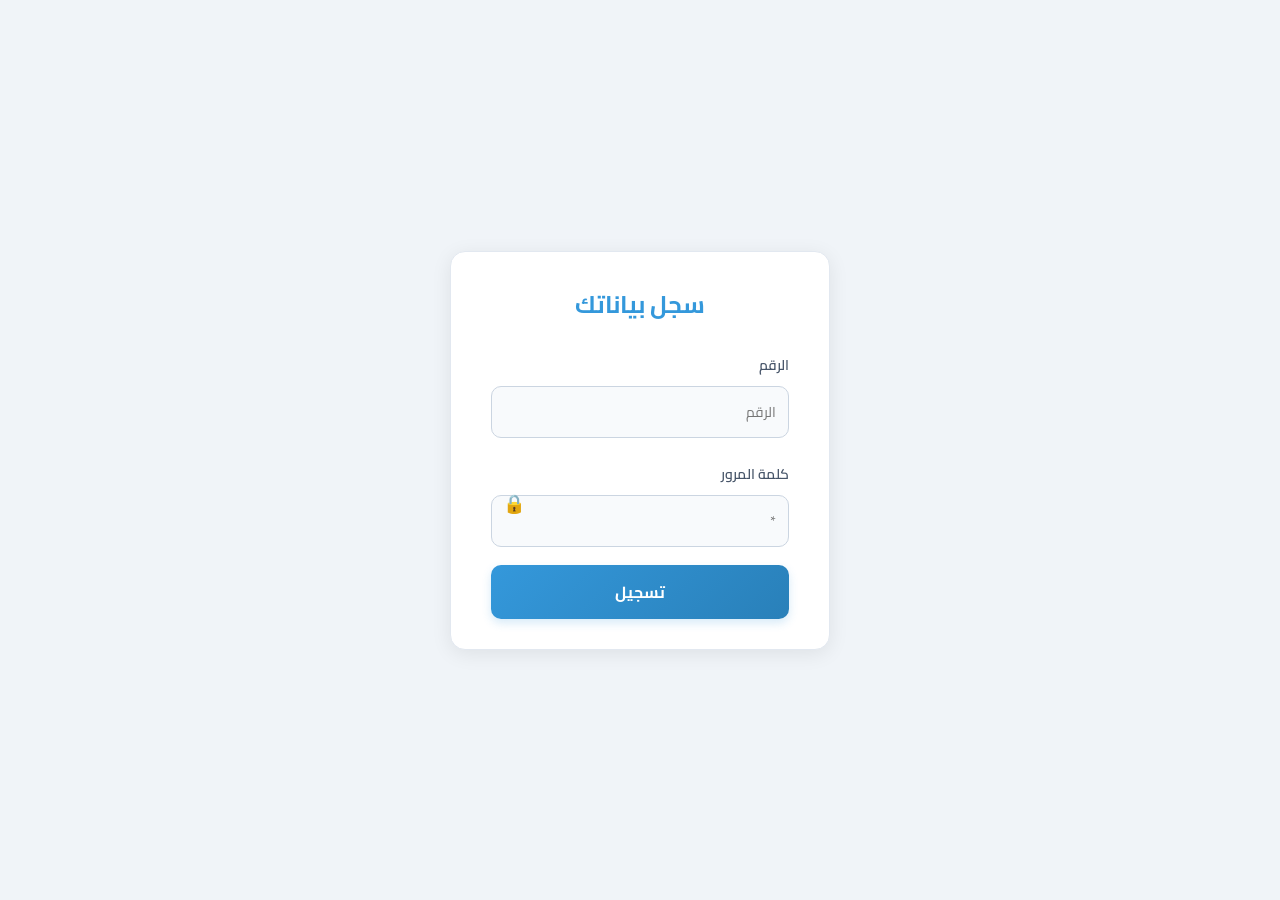
<file: index.html>
<!DOCTYPE html>
<html lang="ar" dir="rtl">
  <head>
    <meta charset="UTF-8" />
    <meta name="viewport" content="width=device-width, initial-scale=1.0" />
    <title>تسجيل الدخول - منصة نور</title>
    <link rel="stylesheet" href="login.css">
  </head>
  <body>
    <form action="index1.html" method="get">
      <div class="box-form">
        <h2>سجل بياناتك</h2>

        <div class="mb-3">
          <label class="form-label">الرقم</label>
          <input
            type="text"
            class="form-control"
            name="number"
            placeholder="الرقم"
            
          />
        </div>

        <div class="mb-3">
          <label class="form-label">كلمة المرور</label>
          <div class="password-wrapper" style="position: relative; display: flex; align-items: center;">
            <input
              type="password"
              class="form-control"
              name="password"
              id="passwordInput"
              placeholder="*"
              
              style="padding-left: 45px; width: 100%;" 
            />
            <button 
              type="button" 
              id="togglePassword" 
              style="position: absolute; left: 12px; top:8px; background: none; border: none; cursor: pointer; font-size: 18px; padding: 0; margin: 0; color: #777; width: auto !important; box-shadow: none !important;"
            >
              🔒
            </button>
          </div>
        </div>

       
        <button type="submit" class="btn btn-primary">تسجيل</button>

      </div>
    </form>

    <script>
    const passwordInput = document.getElementById('passwordInput');
    const togglePassword = document.getElementById('togglePassword');

    togglePassword.addEventListener('click', function () {
        // فحص نوع الحقل الحالي وتغييره
        const type = passwordInput.getAttribute('type') === 'password' ? 'text' : 'password';
        passwordInput.setAttribute('type', type);
        
        // تغيير شكل الإيموجي تفاعلياً حسب الحالة
        this.textContent = type === 'password' ? '🔒' : '🔓';
    });
    </script>
  </body>
</html>
</file>
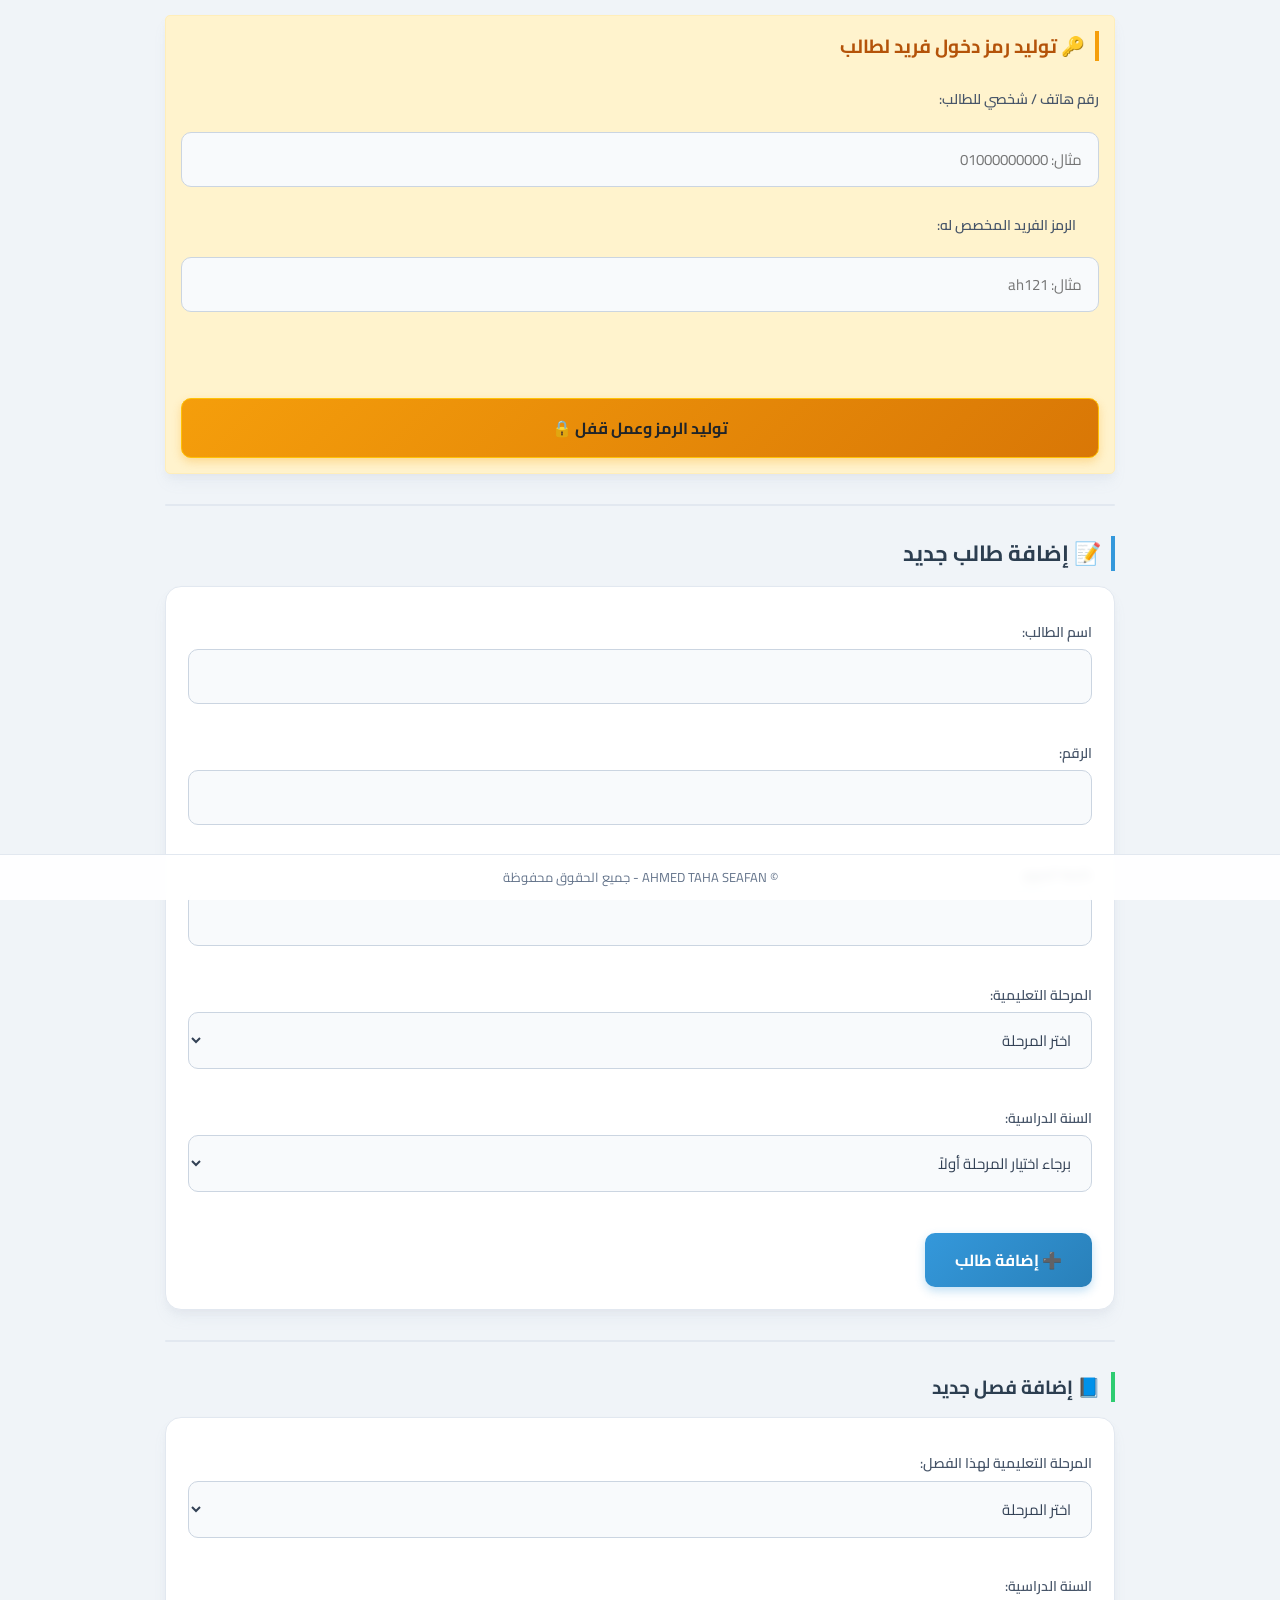
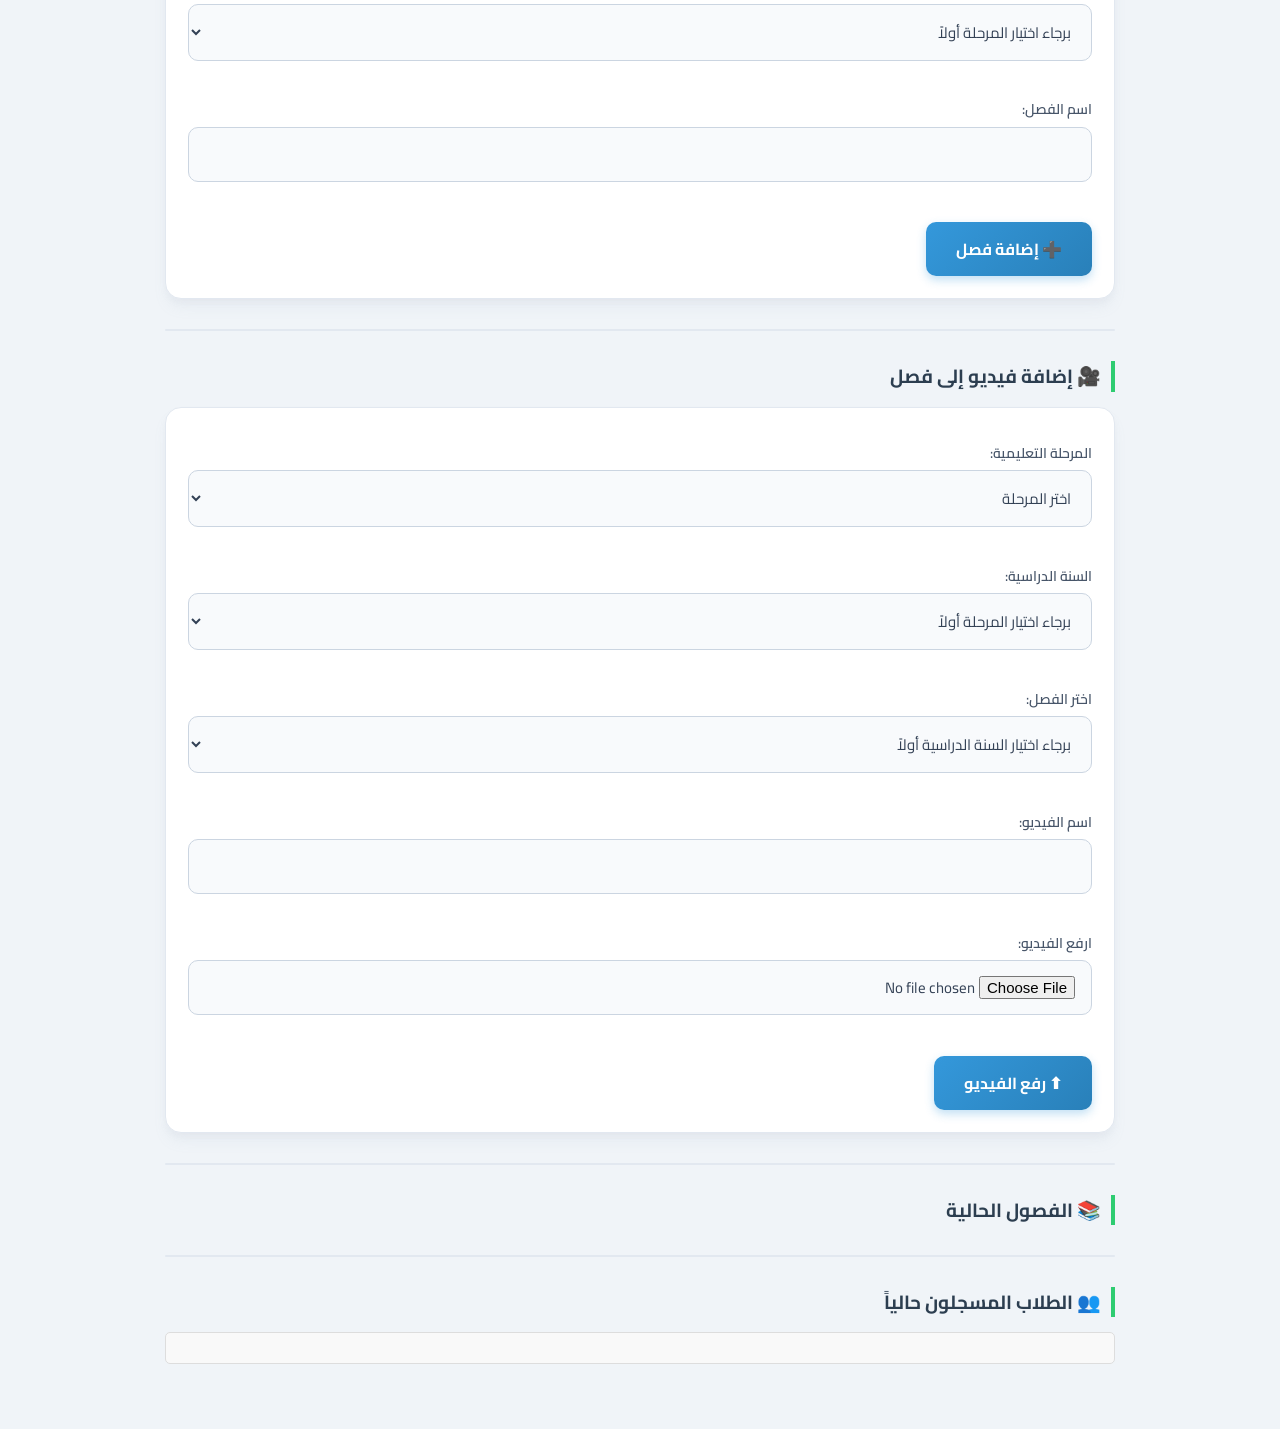
<file: dashboard.html>
<!DOCTYPE html>
<html lang="ar" dir="rtl">
<head>
    <meta charset="UTF-8">
    <title>لوحة تحكم المدرس</title>
    <meta name="viewport" content="width=device-width, initial-scale=1"> 
    <link rel="stylesheet" href="dashboard.css">
    <style>
        table { width: 100%; border-collapse: collapse; margin-top: 15px; background: #fff; }
        th, td { border: 1px solid #ccc; padding: 10px; text-align: center; }
        th { background-color: #f4f4f4; }
        .chapter, .students-list { background: #f9f9f9; padding: 15px; margin-bottom: 20px; border-radius: 5px; border: 1px solid #ddd; }
        .code-card { background: #fff3cd; border: 1px solid #ffeeba; padding: 15px; margin-bottom: 20px; border-radius: 5px; }
    </style>
</head>
<body>

<div class="dashboard">

    <div class="code-card">
        <h2>🔑 توليد رمز دخول فريد لطالب</h2>
        <form method="POST">
            <input type="hidden" name="action" value="generate_code">

            <label>رقم هاتف / شخصي للطالب:</label>
            <input type="text" name="student_number" placeholder="مثال: 01000000000" required style="margin-top=10px;"> &nbsp;&nbsp;
<br>
            <label>الرمز الفريد المخصص له:</label>
            <input type="text" name="access_code" placeholder="مثال: ah121" required> &nbsp;&nbsp;

            <button type="submit" style="background-color: #ffc107; color: #212529; border: 1px solid #ffc107; font-weight: bold;     margin-top: 30px;" >توليد الرمز وعمل قفل 🔒</button>
        </form>
    </div>

    <hr>

    <h1>📝 إضافة طالب جديد</h1>

    <form method="POST" id="addStudentForm">
        <input type="hidden" name="action" value="add_student">

        <label>اسم الطالب:</label>
        <input type="text" name="name" required><br><br>

        <label>الرقم:</label>
        <input type="text" name="number" required><br><br>

        <label>كلمة المرور:</label>
        <input type="password" name="password" required><br><br>
        
        <label for="student_stage">المرحلة التعليمية:</label>
        <select id="student_stage" class="stage-select" required>
            <option value="" disabled selected>اختر المرحلة</option>
            <option value="primary">الابتدائي</option>
            <option value="preparatory">الإعدادي</option>
            <option value="secondary">الثانوي</option>
        </select><br><br>

        <label for="student_grade">السنة الدراسية:</label>
        <select name="grade_id" id="student_grade" class="grade-select" required>
            <option value="" disabled selected>برجاء اختيار المرحلة أولاً</option>
        </select><br><br>
        
        <button type="submit">➕ إضافة طالب</button>
    </form>

    <hr>

    <h2>📘 إضافة فصل جديد</h2>

    <form method="POST" class="card-form">
        <input type="hidden" name="action" value="add_chapter">

        <label for="chapter_stage">المرحلة التعليمية لهذا الفصل:</label>
        <select id="chapter_stage" class="stage-select" required>
            <option value="" disabled selected>اختر المرحلة</option>
            <option value="primary">الابتدائي</option>
            <option value="preparatory">الإعدادي</option>
            <option value="secondary">الثانوي</option>
        </select><br><br>

        <label for="chapter_grade">السنة الدراسية:</label>
        <select name="grade_id" id="chapter_grade" class="grade-select" required>
            <option value="" disabled selected>برجاء اختيار المرحلة أولاً</option>
        </select><br><br>

        <label>اسم الفصل:</label>
        <input type="text" name="chapter_name" required><br><br>

        <button type="submit">➕ إضافة فصل</button>
    </form>

    <hr>

    <h2>🎥 إضافة فيديو إلى فصل</h2>

    <form method="POST" enctype="multipart/form-data" class="card-form">
        <input type="hidden" name="action" value="add_video">

        <label for="video_stage">المرحلة التعليمية:</label>
        <select id="video_stage" class="stage-select" required>
            <option value="" disabled selected>اختر المرحلة</option>
            <option value="primary">الابتدائي</option>
            <option value="preparatory">الإعدادي</option>
            <option value="secondary">الثانوي</option>
        </select><br><br>

        <label for="video_grade">السنة الدراسية:</label>
        <select id="video_grade" class="grade-select" required>
            <option value="" disabled selected>برجاء اختيار المرحلة أولاً</option>
        </select><br><br>

        <label>اختر الفصل:</label>
        <select name="chapter_id" id="video_chapter" required>
            <option value="" disabled selected>برجاء اختيار السنة الدراسية أولاً</option>
           
        </select><br><br>

        <label>اسم الفيديو:</label>
        <input type="text" name="video_title" required><br><br>

        <label>ارفع الفيديو:</label>
        <input type="file" name="video_file" accept="video/*" required><br><br>

        <button type="submit">⬆ رفع الفيديو</button>
    </form>

    <hr>

    <h2>📚 الفصول الحالية</h2>


    <hr>

    <h2>👥 الطلاب المسجلون حالياً</h2>
    <div class="students-list">

    </div>

</div>
<footer style="
    position: fixed;
    bottom: 0;
    left: 0;
    width: 100%;
    text-align: center;
    padding: 12px 0;
    background-color: rgba(255, 255, 255, 0.9); /* خلفية بيضاء شفافة ناعمة عشان ما تغطيش المحتوى */
    backdrop-filter: blur(5px); /* تأثير زجاجي فخم */
    font-size: 13px;
    font-family: 'Cairo', sans-serif;
    color: #64748b;
    border-top: 1px solid #e2e8f0;
    z-index: 9999; /* عشان يفضل ظاهر فوق أي عنصر في الصفحة */
    direction: rtl;
">
    © AHMED TAHA SEAFAN - جميع الحقوق محفوظة
</footer>
<script>
const gradesData = {
    primary: [
        { id: "11", name: "الصف الأول الابتدائي" },
        { id: "12", name: "الصف الثاني الابتدائي" },
        { id: "13", name: "الصف الثالث الابتدائي" },
        { id: "14", name: "الصف الرابع الابتدائي" },
        { id: "15", name: "الصف الخامس الابتدائي" },
        { id: "16", name: "الصف السادس الابتدائي" }
    ],
    preparatory: [
        { id: "1", name: "الصف الأول الإعدادي" },
        { id: "2", name: "الصف الثاني الإعدادي" },
        { id: "3", name: "الصف الثالث الإعدادي" }
    ],
    secondary: [
        { id: "21", name: "الصف الأول الثانوي" },
        { id: "22", name: "الصف الثاني الثانوي" },
        { id: "23", name: "الصف الثالث الثانوي" }
    ]
};

function setupDynamicDropdowns(stageId, gradeId) {
    const stageSelect = document.getElementById(stageId);
    const gradeSelect = document.getElementById(gradeId);

    if(stageSelect && gradeSelect) {
        stageSelect.addEventListener('change', function() {
            const selectedStage = this.value;
            gradeSelect.innerHTML = '<option value="" disabled selected>اختر السنة الدراسية</option>';
            
            if (gradesData[selectedStage]) {
                gradesData[selectedStage].forEach(function(grade) {
                    const option = document.createElement('option');
                    option.value = grade.id;
                    option.textContent = grade.name;
                    gradeSelect.appendChild(option);
                });
            }
        });
    }
}

setupDynamicDropdowns('student_stage', 'student_grade');
setupDynamicDropdowns('chapter_stage', 'chapter_grade');
setupDynamicDropdowns('video_stage', 'video_grade');

const videoGradeSelect = document.getElementById('video_grade');
const videoChapterSelect = document.getElementById('video_chapter');
const allChapterOptions = Array.from(videoChapterSelect.options);

videoGradeSelect.addEventListener('change', function() {
    const selectedGradeId = this.value;
    videoChapterSelect.innerHTML = '<option value="" disabled selected>اختر الفصل المناسب</option>';
    
    allChapterOptions.forEach(option => {
        if (option.getAttribute('data-grade') === selectedGradeId) {
            videoChapterSelect.appendChild(option.cloneNode(true));
        }
    });
});
</script>

</body>
</html>
</file>
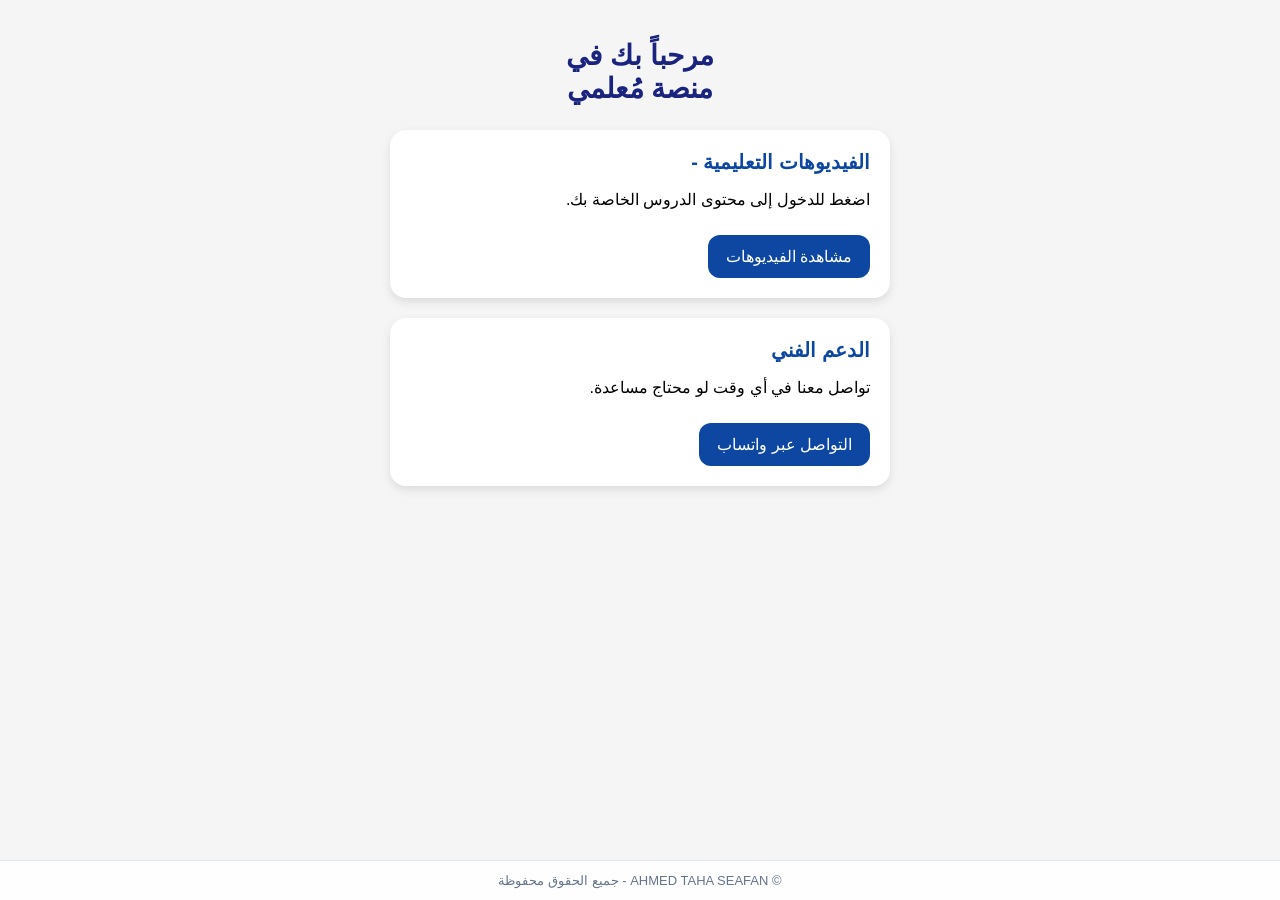
<file: index1.html>
<!DOCTYPE html>
<html lang="ar" dir="rtl">
<head>
    <meta charset="UTF-8" />
    <meta name="viewport" content="width=device-width, initial-scale=1.0" />
    <title>منصة مُعلمي</title>
    <link rel="stylesheet" href="index.css">
</head>
<body>
    <div class="container">
        <div class="header">
            <h1>مرحباً بك في <br>منصة مُعلمي</h1>
        </div>

        <div class="card">
            <div class="title">الفيديوهات التعليمية -</div>
            <p>اضغط للدخول إلى محتوى الدروس الخاصة بك.</p>
            
            <a class="btn" href="videos.html">مشاهدة الفيديوهات</a>
        </div>

        <div class="card">
            <div class="title">الدعم الفني</div>
            <p>تواصل معنا في أي وقت لو محتاج مساعدة.</p>
            <a class="btn" href="https://wa.me/201012404679" target="_blank">التواصل عبر واتساب</a> 
        </div>
    </div>
    
    <footer style="
        position: fixed;
        bottom: 0;
        left: 0;
        width: 100%;
        text-align: center;
        padding: 12px 0;
        background-color: rgba(255, 255, 255, 0.9);
        backdrop-filter: blur(5px);
        font-size: 13px;
        font-family: 'Cairo', sans-serif;
        color: #64748b;
        border-top: 1px solid #e2e8f0;
        z-index: 9999;
        direction: rtl;
    ">
        © AHMED TAHA SEAFAN - جميع الحقوق محفوظة
    </footer>
</body>
</html>
</file>
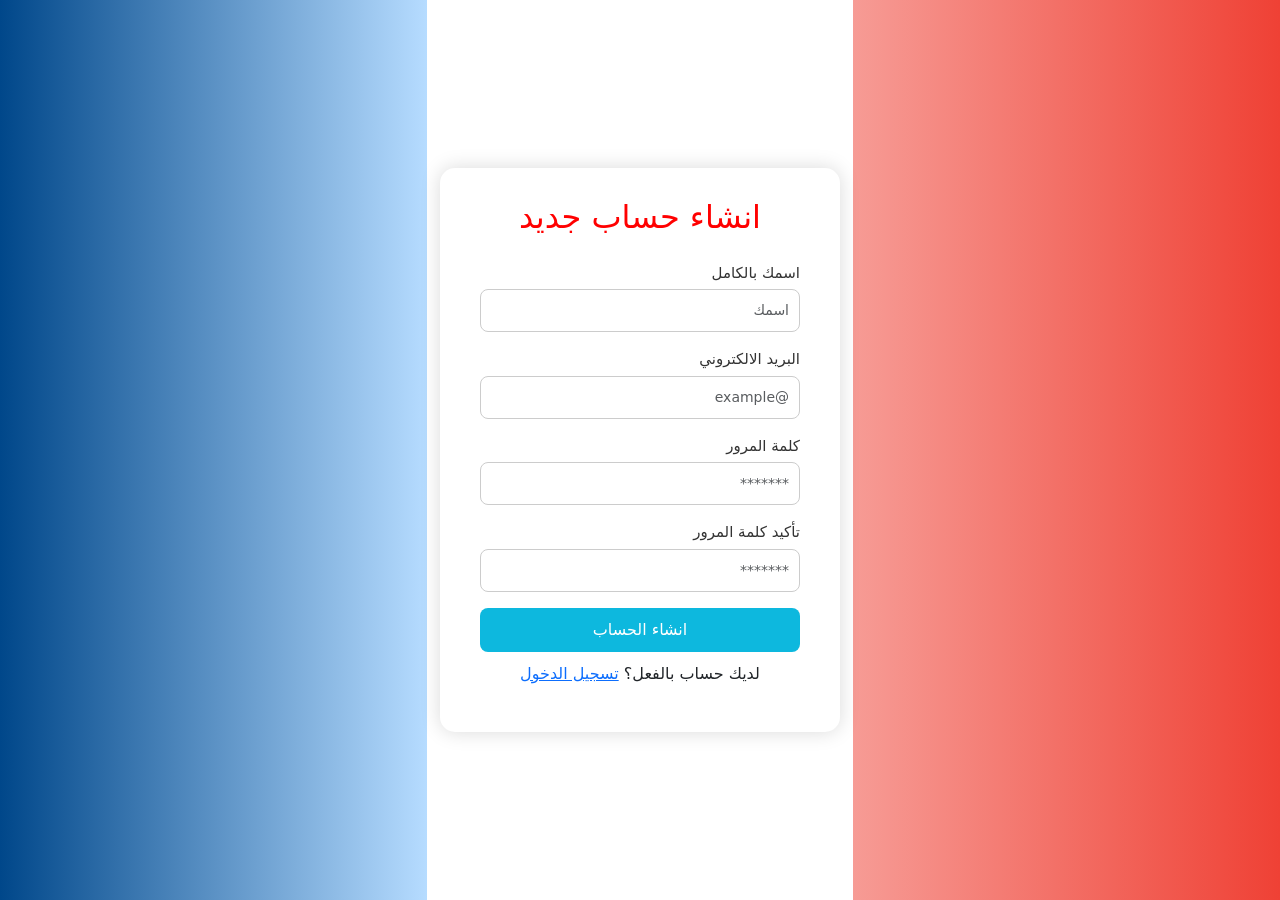
<file: signup.html>
<!DOCTYPE html>
<html lang="en">
<head>
    <meta charset="UTF-8">
    <meta name="viewport" content="width=device-width, initial-scale=1.0">
    <title>signup</title>
    <link href="https://cdn.jsdelivr.net/npm/bootstrap@5.0.2/dist/css/bootstrap.min.css" rel="stylesheet" integrity="sha384-EVSTQN3/azprG1Anm3QDgpJLIm9Nao0Yz1ztcQTwFspd3yD65VohhpuuCOmLASjC" crossorigin="anonymous">
    <link rel="stylesheet" href="signup.css">
</head>
<body>
       <form>
         
        <div class="box-form">
        <h2>انشاء حساب جديد</h2>
    <div class="mb-3">
    <label class="form-label"> اسمك بالكامل </label>
    <input type="text"  class="form-control" id="exampleInputEmail1" aria-describedby="emailHelp" placeholder="اسمك">
  </div>      
  <div class="mb-3">
    <label for="exampleInputEmail1" class="form-label">البريد الالكتروني </label>
    <input type="email" class="form-control" id="exampleInputEmail1" aria-describedby="emailHelp" placeholder="example@">
  </div>
  <div class="mb-3">
    <label for="exampleInputPassword1" class="form-label">كلمة المرور</label>
    <input type="password" class="form-control" id="exampleInputPassword1" placeholder="*******">
  </div>
   <div class="mb-3">
    <label for="exampleInputPassword1" class="form-label"> تأكيد كلمة المرور</label>
    <input type="password" class="form-control" id="exampleInputPassword1" placeholder="*******">
  </div>
  <button type="submit" class="btn btn-primary">انشاء الحساب</button>
   <p> لديك حساب بالفعل؟
    <a href="login.html"> تسجيل الدخول
  </p>
  </div>
</form>
</body>
</html>
</file>
<file: login.css>
/* ============================================================
   1️⃣ التنسيقات العامة والخطوط (استبدال الخط بـ Cairo ليدعم العربي بشكل فخم)
   ============================================================ */
@import url('https://fonts.googleapis.com/css2?family=Cairo:wght@400;600;700&display=swap');

* {
    margin: 0;
    padding: 0;
    box-sizing: border-box;
}

body {
    background: #f0f4f8; /* خلفية هادية ومريحة للعين ومتناسقة مع الداشبورد */
    display: flex;
    align-items: center;
    height: 100vh;
    justify-content: center;
    padding: 15px;
    font-family: "Cairo", Arial, sans-serif;
    direction: rtl;
}

/* حاوية الفورم الرئيسية */
.box-form {
    background-color: #fff;
    padding: 30px 40px;
    border-radius: 15px;
    box-shadow: 0 4px 20px rgba(0,0,0,0.08);
    width: 380px; /* زيادة العرض قليلاً ليعطي مساحة مريحة للعين والبيانات */
    text-align: right;
    border: 1px solid #e2e8f0;
}

.box-form h2 {
    text-align: center;
    margin-bottom: 25px;
    color: #3498db; /* تعديل اللون الأزرق الهادئ ليكون مريحاً وأكثر احترافية */
    font-weight: 700;
}

/* ============================================================
   2️⃣ حقول الإدخال واللابل (Inputs & Labels)
   ============================================================ */
.mb-3 {
    margin-bottom: 18px; /* تنسيق المسافات بين العناصر */
}

.box-form label, .form-label {
    display: block;
    margin-bottom: 8px;
    font-size: 14px;
    font-weight: 600;
    color: #475569;
}

.box-form input, .form-control {
    width: 100%;
    padding: 12px;
    margin-bottom: 5px; /* الاعتماد على mb-3 للتنظيم */
    border: 1px solid #cbd5e1;
    border-radius: 10px;
    font-size: 14px;
    text-align: right;
    background-color: #f8fafc;
    font-family: "Cairo", sans-serif;
    transition: all 0.25s ease;
}

/* تأثير الـ Focus عند الكتابة داخل الحقل */
.box-form input:focus, .form-control:focus {
    outline: none;
    border: 2px solid #3498db;
    background-color: #ffffff;
    box-shadow: 0 0 0 4px rgba(52, 152, 219, 0.15);
}

/* ============================================================
   3️⃣ التنسيق السحري لزر العين (Password Toggle Container)
   ============================================================ */
.password-wrapper {
    position: relative;
    display: flex;
    align-items: center;
    width: 100%;
}

/* إعطاء مساحة يسارية بداخل خانة الباسورد لكي لا يغطي النص على العين */
.password-wrapper input, 
.password-wrapper .form-control {
    padding-left: 45px !important; 
    margin-bottom: 0 !important; /* إلغاء المارجن هنا لمنع اهتزاز الحاوية */
}

/* تثبيت العين في جهة اليسار وجعلها مستقلة عن باقي الأزرار */
#togglePassword {
    position: absolute;
    left: 12px;
    top: 50%; /* ينزل بمقدار نصف طول الحاوية */
    transform: translateY(-50%); /* يرفع الزرار بمقدار نصف طوله هو ليصبح في المنتصف تماماً */
    background: none !important;
    border: none !important;
    cursor: pointer;
    font-size: 18px;
    padding: 0 !important;
    margin: 0 !important;
    color: #64748b;
    width: auto !important;
    height: auto !important;
    box-shadow: none !important;
    z-index: 5;
    display: flex; /* لضمان عدم وجود مسافات وهمية حول الإيموجي */
    align-items: center;
}

#togglePassword:hover {
    color: #3498db;
}

/* ============================================================
   4️⃣ الأزرار والروابط (Buttons & Links)
   ============================================================ */
.box-form button, .btn-primary {
    width: 100% !important;
    padding: 12px;
    background: linear-gradient(135deg, #3498db, #2980b9); /* تدرج أزرق فخم ومتناسق */
    color: white;
    border: none;
    border-radius: 10px;
    font-size: 16px;
    font-weight: 700;
    cursor: pointer;
    transition: all 0.2s ease;
    font-family: "Cairo", sans-serif;
    box-shadow: 0 4px 10px rgba(52, 152, 219, 0.2);
}

.box-form button:hover, .btn-primary:hover {
    background: linear-gradient(135deg, #2980b9, #1f6391);
    box-shadow: 0 6px 14px rgba(52, 152, 219, 0.3);
}

.box-form button:active {
    transform: scale(0.98);
}

p, a, .login-box p, .login-box a {
    text-align: center;
    margin-top: 12px;
    font-size: 14px;
    font-family: "Cairo", sans-serif;
}

a, .login-box a {
    color: #3498db;
    text-decoration: none;
    font-weight: 600;
}

a:hover, .login-box a:hover {
    text-decoration: underline;
}

/* ============================================================
   5️⃣ الميديا كويري الذكية للموبايل والتابلت (Responsive)
   ============================================================ */

/* شاشات الموبايل (أقل من 600px) */
@media (max-width: 600px) {
    body {
        padding: 10px;
    }

    .box-form {
       
        padding: 25px 20px;
        border-radius: 12px;
    }

    .box-form h2 {
        font-size: 20px;
    }

    .box-form input, .form-control {
        padding: 11px;
        font-size: 14px;
    }

    .box-form button, .btn-primary {
        padding: 12px;
        font-size: 15px;
    }
}

/* شاشات التابلت المتوسطة */
@media (min-width: 601px) and (max-width: 992px) {
    .box-form {
        max-width: 400px;
    }
}
</file>
<file: dashboard.css>
/* ============================================================
   1️⃣ التنسيقات العامة والخطوط (Modern CSS Setup)
   ============================================================ */
@import url('https://fonts.googleapis.com/css2?family=Cairo:wght@400;600;700&display=swap');

* {
    margin: 0;
    padding: 0;
    box-sizing: border-box;
}

body {
    font-family: "Cairo", Arial, sans-serif;
    background-color: #f0f4f8; /* خلفية هادية مائلة للزرقان مريحة جداً للعين */
    padding: 15px;
    color: #34495e;
    direction: rtl;
    line-height: 1.6;
}

/* حاوية الداشبورد */
.dashboard {
    width: 100%;
    max-width: 950px;
    margin: 0 auto 50px;
}

/* فواصل أنيقة وبسيطة */
hr {
    border: 0;
    height: 2px;
    background: #e2e8f0;
    margin: 30px 0;
    border-radius: 2px;
}

/* ============================================================
   2️⃣ العناوين الرئيسية (Typography)
   ============================================================ */
h1, h2 {
    color: #2c3e50;
    font-weight: 700;
    margin-bottom: 15px;
    display: flex;
    align-items: center;
    gap: 10px;
}

h1 {
    font-size: 22px;
    border-right: 4px solid #3498db;
    padding-right: 10px;
}

h2 {
    font-size: 19px;
    border-right: 4px solid #2ecc71;
    padding-right: 10px;
}

/* ============================================================
   3️⃣ تصميم الكروت والفورمات (Cards Design)
   ============================================================ */
form, .code-card, .chapter, .students-list {
    background: #ffffff;
    padding: 22px;
    border-radius: 16px; /* زوايا دائرية ناعمة وشكل عصري */
    box-shadow: 0 4px 6px rgba(148, 163, 184, 0.05), 0 10px 15px -3px rgba(148, 163, 184, 0.1);
    margin-bottom: 25px;
    border: 1px solid #e2e8f0;
}

/* تمييز كارد الرموز الفريدة بلون أصفر دافئ وهادئ */
.code-card {
    background: #fffdf5;
    border: 1px solid #fef3c7;
}
.code-card h2 {
    border-right: 4px solid #f59e0b;
    color: #b45309;
}

/* ============================================================
   4️⃣ عناصر الإدخال (Inputs & Labels)
   ============================================================ */
label, #addStudentForm label, .card-form label, .code-card label {
    display: block;
    margin-top: 12px;
    margin-bottom: 6px;
    font-weight: 600;
    font-size: 14px;
    color: #475569;
}

/* تصميم خانات الكتابة بشكل نظيف ومريح */
input[type="text"],
input[type="password"],
input[type="file"],
select,
#addStudentForm input[type="text"],
#addStudentForm input[type="password"],
#addStudentForm select,
.code-card input[type="text"] {
    width: 100% !important;
    padding: 12px 16px;
    font-size: 15px;
    font-family: "Cairo", sans-serif;
    border: 1px solid #cbd5e1;
    border-radius: 10px;
    background-color: #f8fafc;
    color: #334155;
    transition: all 0.25s ease;
}

/* حركة ذكية عند الضغط على الـ Input للكتابة */
input:focus, select:focus {
    outline: none;
    border-color: #3498db;
    background-color: #ffffff;
    box-shadow: 0 0 0 4px rgba(52, 152, 219, 0.15);
}

/* ============================================================
   5️⃣ الأزرار الذكية (Buttons)
   ============================================================ */
button, .code-card button {
    width: 100% !important;
    padding: 14px;
    font-size: 16px;
    font-weight: 700;
    font-family: "Cairo", sans-serif;
    color: #ffffff;
    background: linear-gradient(135deg, #3498db, #2980b9); /* تدرج أزرق مريح */
    border: none;
    border-radius: 10px;
    cursor: pointer;
    margin-top: 15px;
    box-shadow: 0 4px 10px rgba(52, 152, 219, 0.3);
    transition: all 0.2s ease;
}

button:hover {
    background: linear-gradient(135deg, #2980b9, #1f6391);
    box-shadow: 0 6px 14px rgba(52, 152, 219, 0.4);
}

/* زر توليد الأكواد المميز */
.code-card button {
    background: linear-gradient(135deg, #f59e0b, #d97706); /* تدرج أصفر مائل للبرتقالي */
    box-shadow: 0 4px 10px rgba(245, 158, 11, 0.3);
}
.code-card button:hover {
    background: linear-gradient(135deg, #d97706, #b45309);
    box-shadow: 0 6px 14px rgba(245, 158, 11, 0.4);
}

/* تأثير الضغط بالأصبع على الموبايل */
button:active, .code-card button:active {
    transform: scale(0.98);
}

/* ============================================================
   6️⃣ قائمة الفصول والفيديوهات
   ============================================================ */
.chapter {
    background-color: #f8fafc;
    border-left: 5px solid #3498db;
}

.chapter h3 {
    color: #1e293b;
    font-size: 16px;
    margin-bottom: 12px;
}

.video-item {
    background: #ffffff;
    margin: 10px 0;
    padding: 12px 16px;
    border-radius: 8px;
    font-size: 14px;
    border: 1px solid #e2e8f0;
    display: flex;
    justify-content: space-between;
    align-items: center;
}

a {
    color: #3498db;
    text-decoration: none;
    font-weight: 700;
}
a:hover {
    text-decoration: underline;
}

/* ============================================================
   7️⃣ جدول الطلاب (Responsive Table To Cards)
   ============================================================ */
.students-list {
    padding: 10px;
    background: transparent;
    border: none;
    box-shadow: none;
}

/* في الشاشات الكبيرة (الكمبيوتر) يتعرض كجدول احترافي ونظيف */
table {
    width: 100%;
    border-collapse: separate;
    border-spacing: 0 8px; /* يعطي مسافة بين السطور كأنها كروت */
}

th {
    background-color: #e2e8f0;
    color: #475569;
    font-weight: 700;
    padding: 14px;
    text-align: center;
    font-size: 14px;
}

th:first-child { border-radius: 0 8px 8px 0; }
th:last-child { border-radius: 8px 0 0 8px; }

td {
    background-color: #ffffff;
    padding: 14px;
    text-align: center;
    border-top: 1px solid #e2e8f0;
    border-bottom: 1px solid #e2e8f0;
    color: #334155;
    font-size: 14px;
}

td:first-child { border-right: 1px solid #e2e8f0; border-radius: 0 8px 8px 0; }
td:last-child { border-left: 1px solid #e2e8f0; border-radius: 8px 0 0 8px; }

/* ============================================================
   8️⃣ التوافق الذكي التام مع الموبايل (Mobile Responsive)
   ============================================================ */
@media (max-width: 768px) {
    body {
        padding: 10px;
    }

    h1 { font-size: 19px; }
    h2 { font-size: 17px; }

    form, .code-card {
        padding: 16px;
    }

    /* تحويل خلايا الجدول بالكامل لشكل كروت طولية فخمة على الموبايل */
    table, thead, tbody, th, td, tr { 
        display: block; 
    }

    thead tr { 
        position: absolute;
        top: -9999px;
        left: -9999px;
    }

    tr { 
        background: #ffffff;
        border: 1px solid #e2e8f0;
        border-radius: 12px;
        padding: 10px;
        margin-bottom: 15px;
        box-shadow: 0 4px 6px rgba(0,0,0,0.02);
    }

    td { 
        border: none !important;
        border-bottom: 1px solid #f1f5f9 !important; 
        position: relative;
        padding: 12px 5px;
        text-align: right;
        font-size: 14px;
        border-radius: 0 !important;
    }

    td:last-child {
        border-bottom: none !important;
    }

    /* كتابة العناوين الجانبية لكل خانة لتسهيل القراءة للمدرس */
    td:nth-of-type(1):before { content: "👤 الاسم: "; font-weight: bold; color: #64748b; }
    td:nth-of-type(2):before { content: "📱 الرقم: "; font-weight: bold; color: #64748b; }
    td:nth-of-type(3):before { content: "🎓 الصف الدراسي: "; font-weight: bold; color: #64748b; }
    td:nth-of-type(4):before { content: "🔑 حالة الرمز: "; font-weight: bold; color: #64748b; }
}

/* تحسينات إضافية لشاشات اللابتوب والكمبيوتر */
@media (min-width: 769px) {
    /* جعل الأزرار تأخذ حجم النص الطبيعي على الكمبيوتر بدلاً من العرض الكامل المزعج للعين */
    button {
        width: auto !important;
        padding: 12px 30px;
        display: inline-block;
    }
    
    /* جعل فورم الأكواد يترتب بجانب بعضه في الشاشات الواسعة */
    .code-card form {
        display: flex;
        flex-wrap: wrap;
        gap: 15px;
        align-items: flex-end;
        background: transparent;
        box-shadow: none;
        padding: 0;
        margin: 0;
        border: none;
    }
    .code-card form .mb-3 {
        flex: 1;
        min-width: 200px;
    }
}
</file>
<file: index.css>
body {
            font-family: "Tajawal", sans-serif;
            background: #f5f5f5;
            margin: 0;
            padding: 20px;
        }
        .container {
            max-width: 500px;
            margin: auto;
        }
        .header {
            text-align: center;
            margin-bottom: 25px;
        }
        .header h1 {
            color: #1a237e;
            font-size: 28px;
        }
        .card {
            background: #ffffff;
            padding: 20px;
            margin-bottom: 20px;
            border-radius: 16px;
            box-shadow: 0 4px 10px rgba(0,0,0,0.1);
            transition: 0.2s;
        }
        .card:hover {
            transform: translateY(-4px);
        }
        .title {
            font-size: 20px;
            font-weight: bold;
            color: #0d47a1;
            margin-bottom: 10px;
        }
        .btn {
            display: inline-block;
            padding: 12px 18px;
            background: #0d47a1;
            color: white;
            text-decoration: none;
            border-radius: 12px;
            margin-top: 10px;
        }
        .btn:hover {
            background: #1565c0;
        }
</file>
<file: signup.css>
@import url('https://fonts.googleapis.com/css2?family=Roboto:ital,wght@0,100..900;1,100..900&display=swap');
* {
    margin: 0;
    padding: 0;
}
body{
    background: linear-gradient(
    to right,
  #00478a 0%,     /* أزرق */
  #89c6ff9e 33.33%, /* نهاية الأزرق */
  #FFFFFF 33.33%, /* بداية الأبيض */
  #FFFFFF 66.66%, /* نهاية الأبيض */
  #ef413586 66.66%, /* بداية الأحمر */
  #EF4135 100%    /* نهاية الأحمر */
);
    display: flex;
    align-items: center;
    height: 100vh;
    justify-content: center;
}


.box-form {
      background-color: #fff;
      padding: 30px 40px;
      border-radius: 15px;
      box-shadow: 0 0 20px rgba(0,0,0,0.15);
      width: 400px;
      text-align: right;
    }

    .box-form h2 {
      text-align: center;
      margin-bottom: 25px;
      color: red;
    }

    .box-form label {
      display: block;
      margin-bottom: 5px;
      font-size: 15px;
      color: #333;
    }

    .box-form input {
      text-align: right;  
      width: 100%;
      padding: 10px;
      margin-bottom: 15px;
      border: 1px solid #ccc;
      border-radius: 8px;
      box-sizing: border-box;
      font-size: 14px;
    }
     .form-control:focus{
       outline: none;
        border: 2px solid rgba(0, 0, 255, 0.779);
        box-shadow:0 0 6px rgba(0, 0, 255, 0.779) ;
    } 
    .box-form button {
      width: 100%;
      padding: 10px;
      background-color: #0db8de;
      color: white;
      border: none;
      border-radius: 8px;
      font-size: 16px;
      cursor: pointer;
      transition: 0.3s;
    }

    .login-box button:hover {
      background-color: #0095c7;
    }

    .login-box p {
      text-align: center;
      margin-top: 10px;
      font-size: 14px;
    }

    .login-box a {
      color: #0db8de;
      text-decoration: none;
      font-weight: 600;
    }

    .login-box a:hover {
      text-decoration: underline;}
      p , a {
        text-align: center;
        margin-top: 10px;
      }
      @media (max-width: 600px) {
  .box-form {
    width: 100%;
    padding: 20px;
  }

  input, button {
    width: 100%;
    font-size: 14px;
    padding: 10px;
  }
}

/* الميديا كويري: للشاشات المتوسطة (تابلت) */
@media (min-width: 601px) and (max-width: 992px) {
  .box-form {
    width: 100%;
  }
}
</file>
